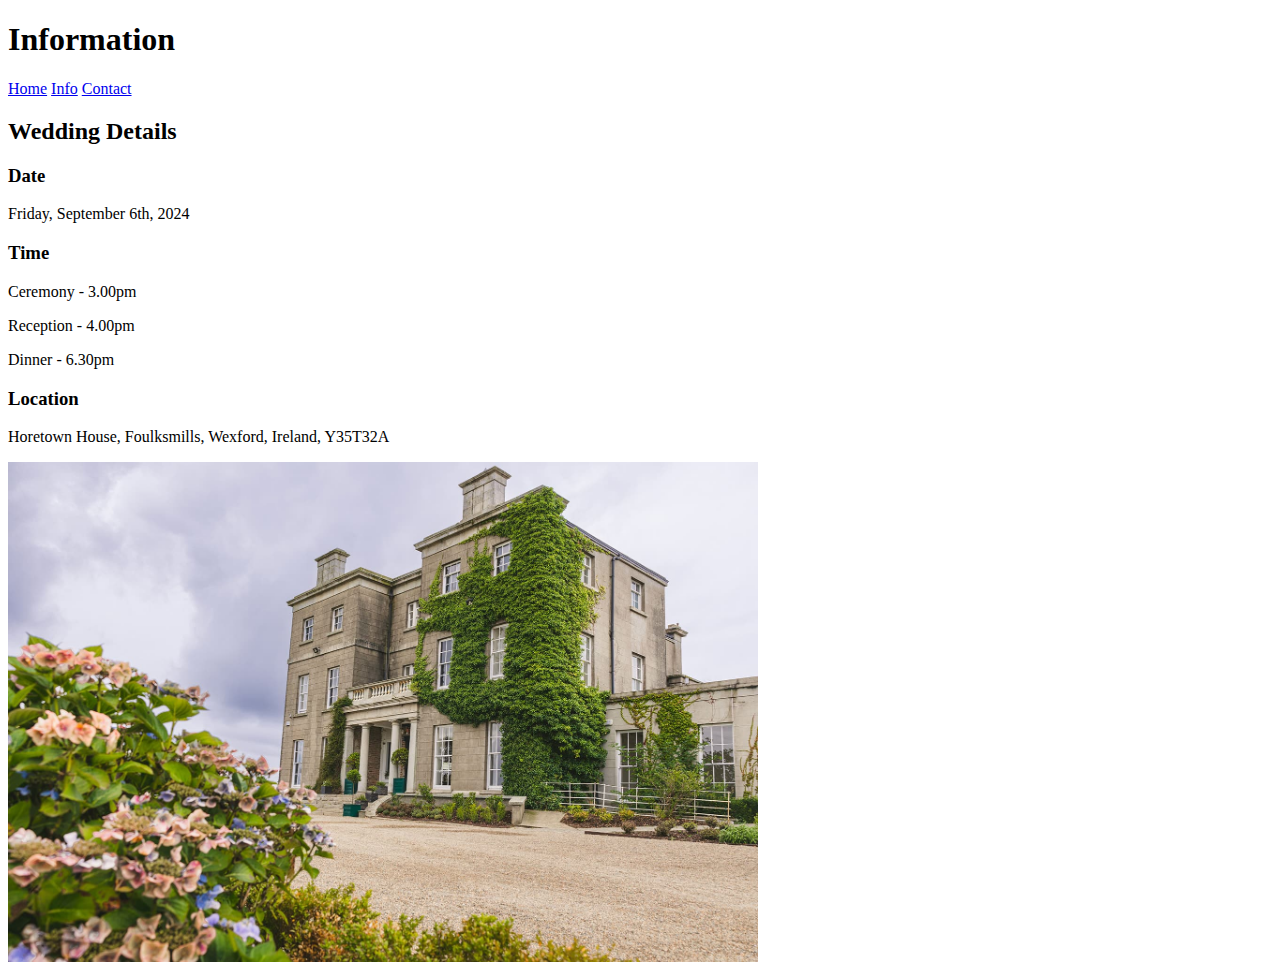
<file: info.html>
<!DOCTYPE html>
<html lang="en">
<head>
    <meta charset="UTF-8">
    <meta name="viewport" content="width=device-width, initial-scale=1.0">
    <title>Document</title>
</head>
<body>
    <div>
        <h1 class="Information Page">Information</h1>
        <a class="Home Page" href="index.html">Home</a>
        <a class="Info Page" href="info.html">Info</a>
        <a class="Contact Page" href="contact.html">Contact</a>
    </div>
    <div>
        <h2 class="Wedding Details">Wedding Details</h2>
        <h3 class="Wedding Date">Date</h3>
        <p>Friday, September 6th, 2024</p>
        <h3 class="Time">Time</h3>
        <p>Ceremony - 3.00pm</p>
        <p>Reception - 4.00pm</p>
        <p>Dinner - 6.30pm</p>
        <h3 class="Location">Location</h3>
        <p>Horetown House, Foulksmills, Wexford, Ireland, Y35T32A</p>
    </div>
    <div>
       <img src="photos\Horetown-House-Wedding-Katie-Kav1.jpg" alt="Horetown House" width="750" height="500"/>
    </div>
</body>
</html>
</file>
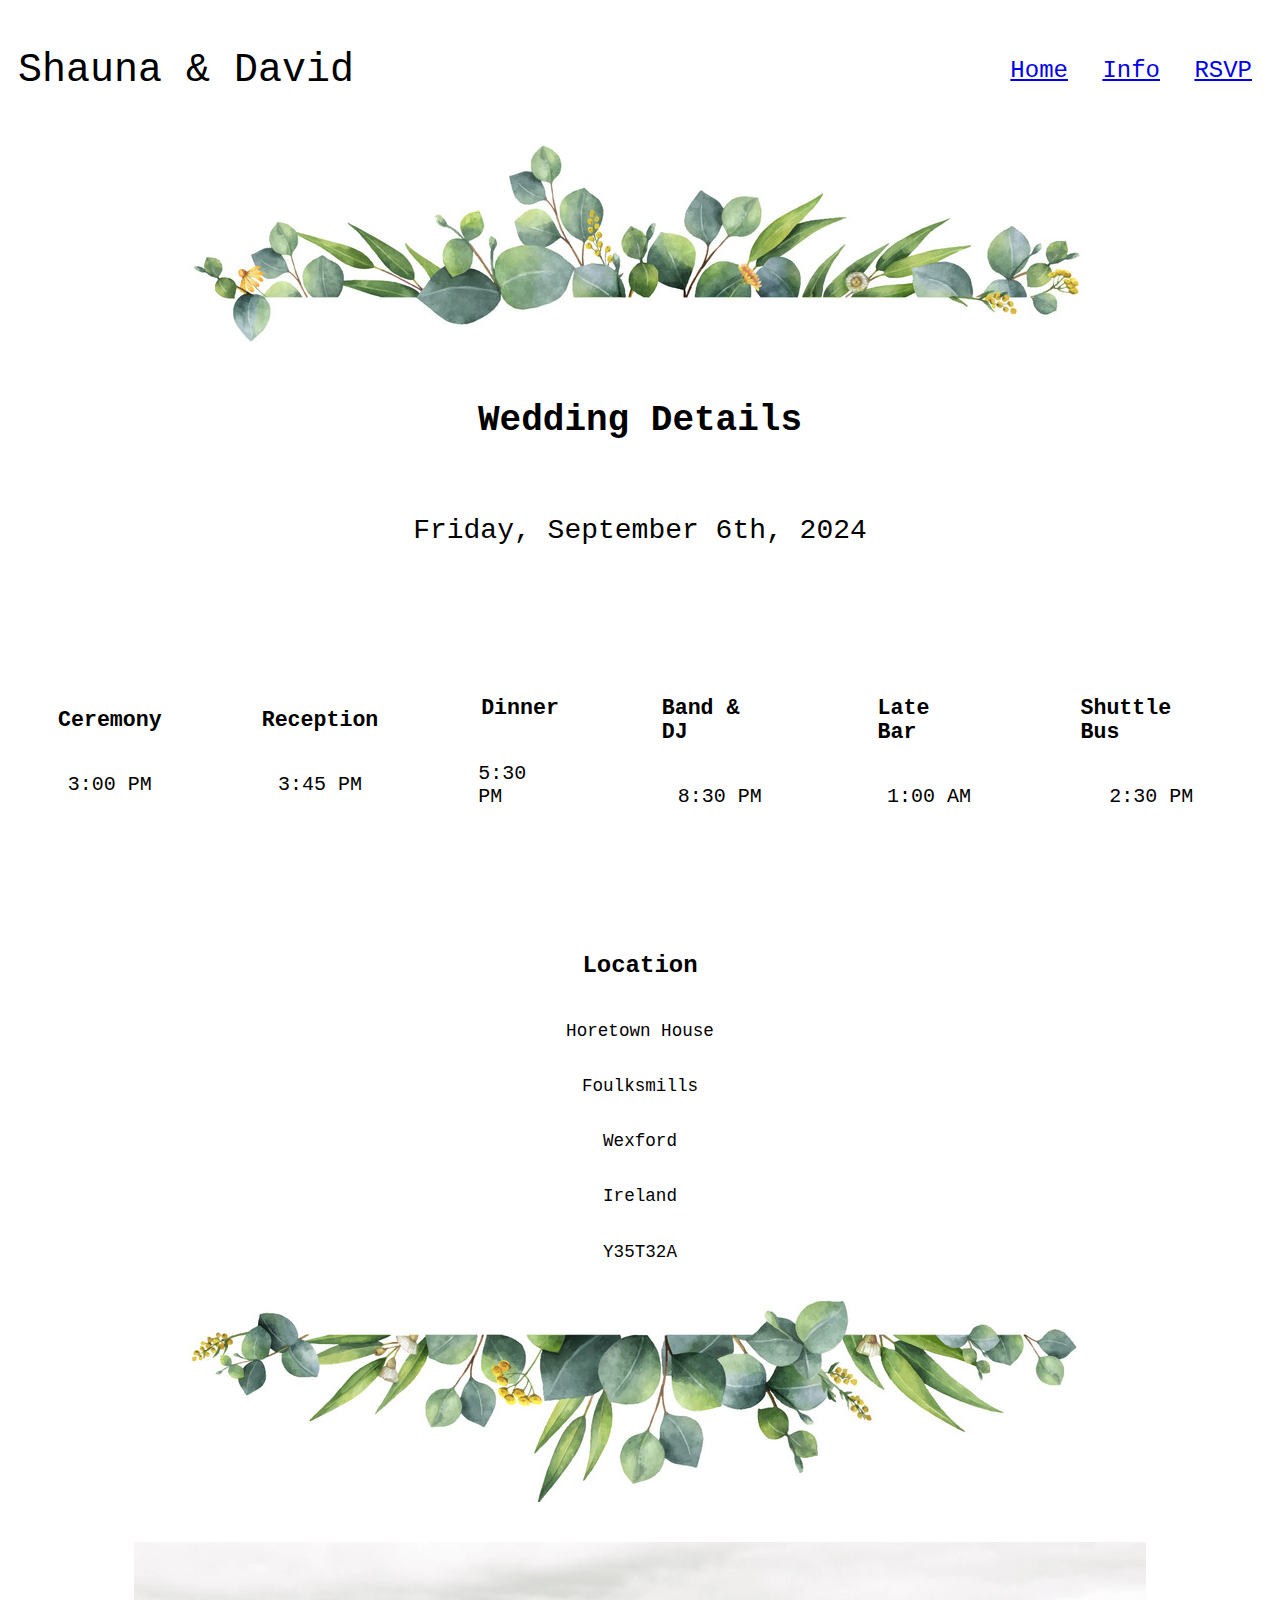
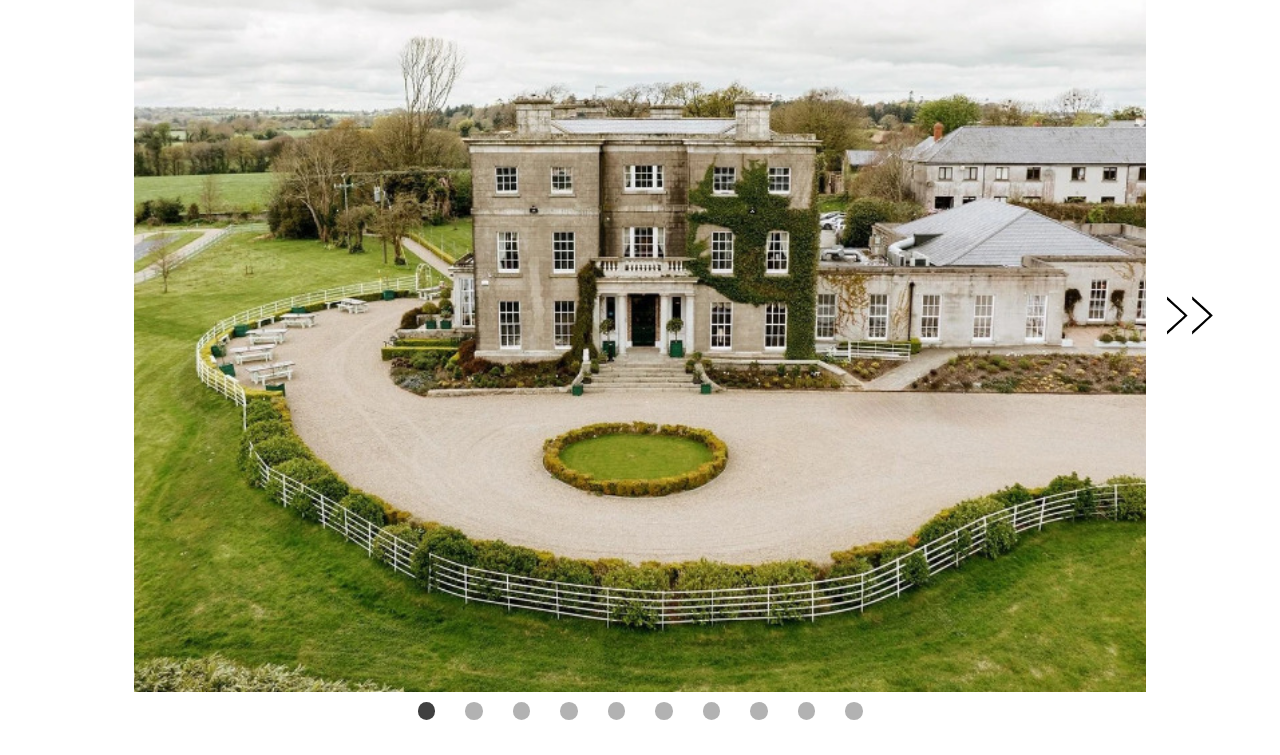
<file: info_copy.html>
<!DOCTYPE html>
<html lang="en">
<head>
    <meta charset="UTF-8">
    <meta name="viewport" content="width=device-width, initial-scale=1.0">
    <link rel="stylesheet" href="style.css">
    <title>Wedding Website</title>
</head>
<body id="info">
    <header class="header-info">
        <p class="header-title">Shauna & David</p>
        <nav class="main-nav">
            <a class="home" href="index_copy.html">Home</a>
            <a class="info" href="info_copy.html">Info</a>
            <a class="rsvp" href="rsvp.html">RSVP</a>
        </nav>
    </header>

    <div class="floral-upper-info">
        <img src="photos\flowers_upper.png"
        alt="floral design" >
    </div>

    <section class="details-info">
        <p class="wedding-details">Wedding Details</p>
        <p class="wedding-date">Friday, September 6th, 2024</p>
    </section>

    <secion class="timeline-info">
        <div class="event">
            <p class="event-type">Ceremony</p>
            <p class="event-time">3:00 PM</p>
        </div>
        <div class="event">
            <p class="event-type">Reception</p>
            <p class="event-time">3:45 PM</p>
        </div>
        <div class="event">
            <p class="event-type">Dinner</p>
            <p class="event-time">5:30 PM</p>
        </div>
        <div class="event">
            <p class="event-type">Band & DJ</p>
            <p class="event-time">8:30 PM</p>
        </div>
        <div class="event">
            <p class="event-type">Late Bar</p>
            <p class="event-time">1:00 AM</p>
        </div>
        <div class="event">
            <p class="event-type">Shuttle Bus</p>
            <p class="event-time">2:30 PM</p>
        </div>
    </secion>

    <section class="location-info">
        <div class="location">
            <p>Location</p>
        </div>
        <div class="location-address">
            <p>Horetown House</p>
            <p>Foulksmills</p>
            <p>Wexford</p>
            <p>Ireland</p>
            <p>Y35T32A</p>
        </div>    
    </section>

    <div class="floral-lower-info">
        <img src="photos\flowers_lower.png"
        alt="floral design" >
    </div>


    <div class="carousel">

        <button class="carousel__button carousel__button--left is-hidden">   <!-- double hyphen indicates a modifier of the button, N.B. for CSS  -->
            <img src="photos/button-left.svg" alt="">
        </button>
    
        <div class="carousel__track-container">
            <ul class="carousel__track">
                <li class="carousel__slide current-slide">
                    <img class="carousel__image" src="photos/slide-1.jpg" alt="">
                </li>
                <li class="carousel__slide">
                    <img class="carousel__image" src="photos/slide-2.jpg" alt="">
                </li>
                <li class="carousel__slide">
                    <img class="carousel__image" src="photos/slide-3.jpg" alt="">
                </li>
                <li class="carousel__slide">
                    <img class="carousel__image" src="photos/slide-4.jpg" alt="">
                </li>
                <li class="carousel__slide">
                    <img class="carousel__image" src="photos/slide-5.jpg" alt="">
                </li>
                <li class="carousel__slide">
                    <img class="carousel__image" src="photos/slide-6.jpg" alt="">
                </li>
                <li class="carousel__slide">
                    <img class="carousel__image" src="photos/slide-7.jpg" alt="">
                </li>
                <li class="carousel__slide">
                    <img class="carousel__image" src="photos/slide-8.jpg" alt="">
                </li>
                <li class="carousel__slide">
                    <img class="carousel__image" src="photos/slide-9.jpg" alt="">
                </li>
                <li class="carousel__slide">
                    <img class="carousel__image" src="photos/slide-10.jpg" alt="">
                </li>
            </ul>
        </div>
        
        <button class="carousel__button carousel__button--right">       
            <img src="photos/button-right.svg" alt="">
        </button>

        <div class="carousel__nav">
           <button class="carousel__indicator current-slide"></button>
           <button class="carousel__indicator"></button>
           <button class="carousel__indicator"></button>
           <button class="carousel__indicator"></button>
           <button class="carousel__indicator"></button>
           <button class="carousel__indicator"></button>
           <button class="carousel__indicator"></button>
           <button class="carousel__indicator"></button>
           <button class="carousel__indicator"></button>
           <button class="carousel__indicator"></button>
        </div>
    </div>
    
    <script src="info.js"></script>

</body>
</html>
</file>
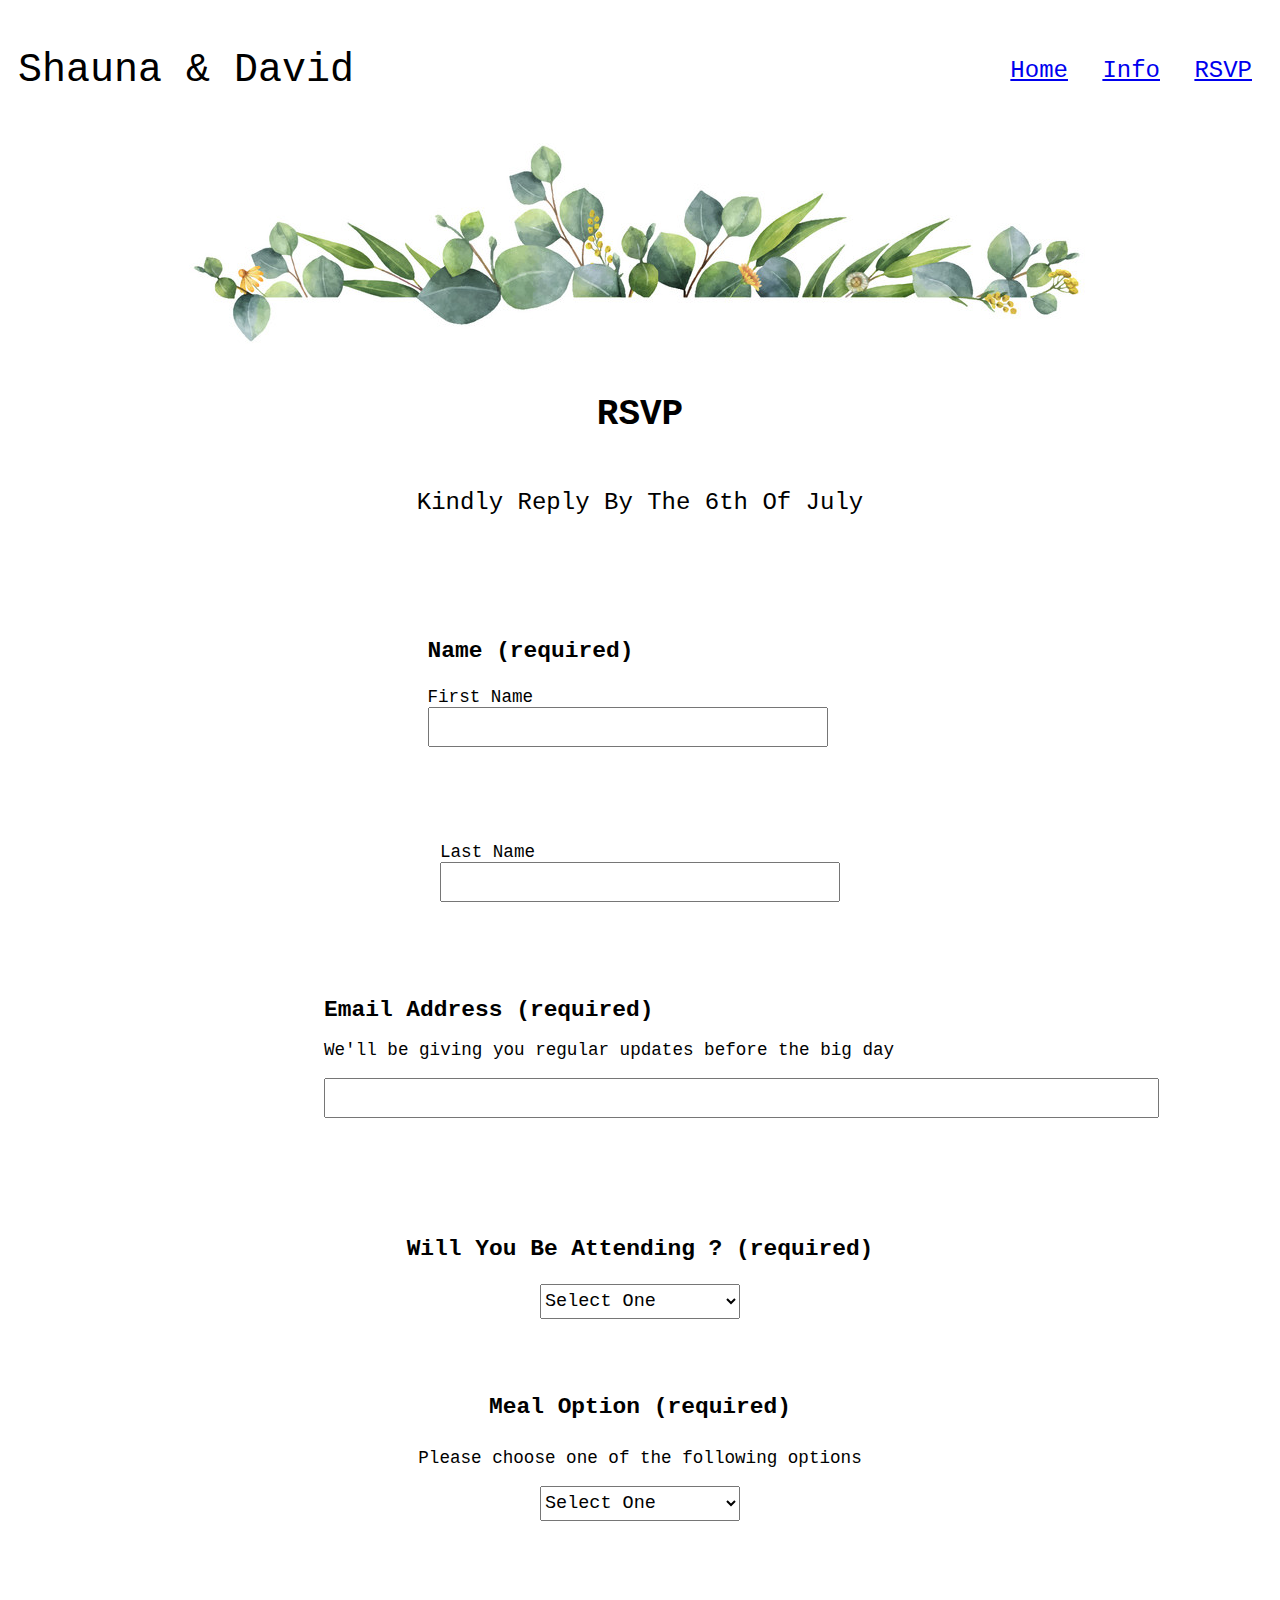
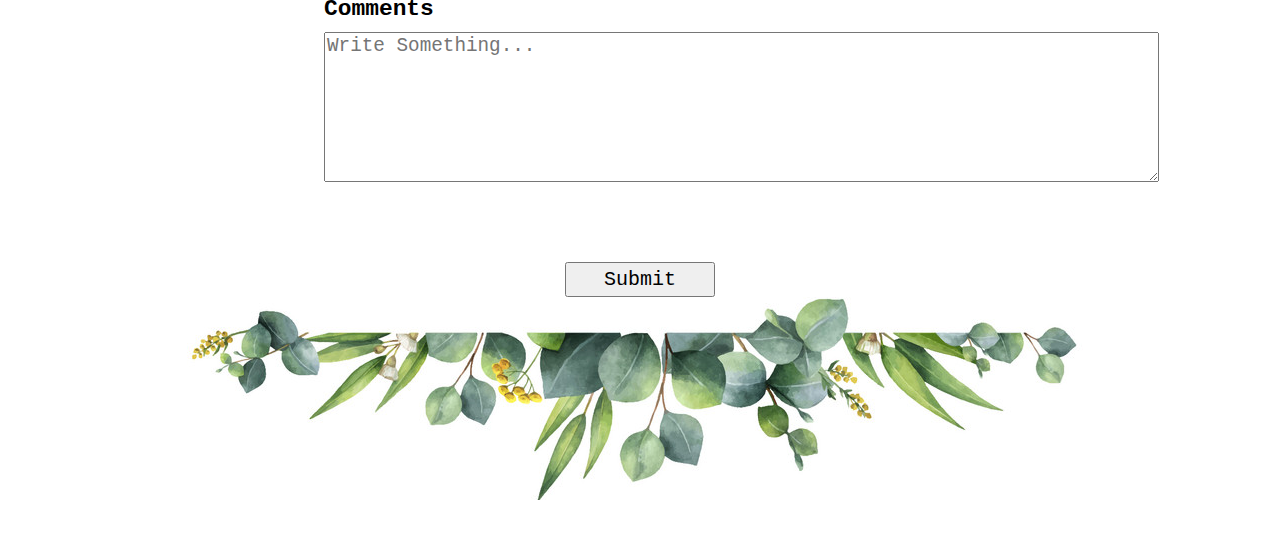
<file: rsvp.html>
<!DOCTYPE html>
<html lang="en">
<head>
    <meta charset="UTF-8">
    <meta name="viewport" content="width=device-width, initial-scale=1.0">
    <link rel="stylesheet" href="style.css">
    <title>Wedding Website</title>
</head>
<body id="rsvp">
    <header class="header-rsvp">
        <p class="header-title">Shauna & David</p>
        <nav class="main-nav">
            <a class="home" href="index_copy.html">Home</a>
            <a class="info" href="info_copy.html">Info</a>
            <a class="rsvp" href="rsvp.html">RSVP</a>
        </nav>
    </header>

    <div class="floral-upper-info">
        <img src="photos\flowers_upper.png"
        alt="floral design" >
    </div>

    <div class="form-header">
        <h2 class="rsvp-header">RSVP</h2>
        <p class="rsvp-deadline">Kindly Reply By The 6th Of July</p>
    </div>

    <form id="form"> <!--RSVP Form-->

    <!--Name of person(s)-->
    <section class="form-name"> 
    <div class="first-name">
        <p class="name-required">Name (required)</p>
        <label for="first-name" id="first-n">First Name</label>
        <input type="text" id="first-name" class="f-name"><br> 
    </div>
    <div class="last-name">
        <label for="last-name" id="last-n">Last Name</label>
        <input type="text" id="last-name" class="l-name"><br>
    </div>
    </section>
    
    <!--Email Address-->
    <section class="form-email"> 
        <label for="email-address" id="email-add">Email Address (required)</label>
        <p class="email-updates">We'll be giving you regular updates before the big day</p>
        <input type="text" id="email-address"><br>
    </section>

    <!--Attending Question-->
    <section class="form-attendance">
        <div class="attending-q">
            <p>Will You Be Attending ? (required)</p>
        </div> 
        <select id="attending">
            <option hidden>Select One</option>
            <option value="Yes">Yes</option>
            <option value="No">No</option>
        </select>
    </section>

    <!--Meal Option-->
    <section class="meal-option">
       <label for="option" id="option-label">Meal Option (required)</label>
       <p class="choose-option">Please choose one of the following options</p>
       <select id="meal-option">
            <option hidden>Select One</option>
            <option value="Chicken">Chicken</option>
            <option value="Beef">Beef</option>
            <option value="Salmon">Salmon</option>
            <option value="None Of The Above">None Of The Above</option>
       </select>
    </section>
    
    <!--Text Area-->
    <section class="comments-section">
        <label for="comments" id="comment-label">Comments</label>
        <textarea id="comments" name="comment" placeholder="Write Something..."></textarea>
    </section>

    </form>
 
    <!--Submit-->
    <button class="open-button" id="submit-button">Submit</button>

    <dialog class="modal" id="modal">

        <div class="floral-upper-info">
            <img src="photos\flowers_upper.png"
            alt="floral design" >
        </div>
        
        <p id="first-name-entered"></p>
        <p id="last-name-entered"></p>
        <p id="email-entered"></p>
        <p id="attending-yes-or-no"></p>
        <p id="meal-option-entered"></p>
        <p id="guest-comments"></p>
        
        <div class="floral-lower-info">
            <img src="photos\flowers_lower.png"
            alt="floral design" >
        </div>
        <button class="close-button">Close</button>
        <!-- <button class="button" type="submit">submit form</button> -->
    </dialog>


    <div class="floral-lower-info">
        <img src="photos\flowers_lower.png"
        alt="floral design" >
    </div>

    <script src="rsvp.js"></script>
</body>
</html>
</file>
<file: style.css>
* {
  box-sizing: border-box;
}

/* INDEX PAGE STYLING - STARTS HERE */


#index {
  background-color:rgba(241, 164, 135, 0.836) ;
}


/* Index - Main header styling */

.header-index {
  background-color: none;
  color:white ;
  margin-bottom: 5px;
  font-family: 'Courier New', Courier, monospace;
  display: flex;
  flex-direction: row;
  justify-content: space-between;
  align-items: center;
}

.header-title {
  font-size:2.5em;
  padding-left: 10px;
}

.main-nav {
  font-size: 1.5em;
}

.home {
  padding-right: 20px;
}

.info {
  padding-right: 20px;
}

.rsvp {
  padding-right: 20px;
}


/* Index - Main banner styling */

.banner-index {
  font-family: 'Courier New', Courier, monospace;
  text-align: center;
  padding-top: 50px;
  padding-bottom: 100px;
}

.banner-index span {
  display: block;
}

.span-1 {
  font-size: 1.75em;
}

.span-2{
  font-size: 4.5em; 
  padding-top: 50px;
}

.span-3 {
  font-size: 2em;
}

.span-4 {
  font-size: 4.5em; 
  padding-bottom: 50px;
}

.span-5 {
  font-size: 1.75em;
}


/* Index - Main image styling */

.main-image {
  display: flex;
  padding-bottom: 50px;
}

.image-main {
  flex: 50%;
  padding: 10px;
}


/* Index - Our Story styling - Image & Text */

.content-story {
  display: flex;
  align-items: center;
  padding-bottom: 50px;
  
}

.image-story {
  width: 35%;
  padding-left: 10px;
  padding-right: 50px;
}

.story {
  font-family: 'Courier New', Courier, monospace;
  color: white;
  text-align: justify;
  text-justify: inter-character;
  width: 65%;
  padding-right: 50px;
}

.story span {
  color: black;
  font-size: 3.5em;
}

.story p {
  font-size: 1.35em;
}


/* Index - Our Note styling - Text & Image */

.content-note {
  display: flex;
  align-items: center;
  padding-left: 10px;
  padding-right: 10px;
}

.image-note {
  width: 35%;
}

.note {
  font-family: 'Courier New', Courier, monospace;
  color: white;
  text-align: justify;
  text-justify: inter-character;
  width: 65%;
  padding-left: 20px;
  padding-right: 50px;
}

.note span {
  color: black;
  font-size: 2em;
}

.note p {
  font-size: 1.25em;
}

.note .sign-off {
  padding-top: 30px;
}


/* INFO PAGE STYLING - STARTS HERE */


#info {
  background-color: white;
}


/* INFO - Main header styling */


.header-info {
  font-family: 'Courier New', Courier, monospace;
  display: flex;
  flex-direction: row;
  justify-content: space-between;
  align-items: center;
  padding-bottom: 5px;
}

/* Info - Upper floral design styling */

.floral-upper-info {
  display: flex;
  justify-content: center;
  padding-bottom: 20px;
}

/* Info - Wedding details styling */

.details-info {
  font-family: 'Courier New', Courier, monospace;
  display: flex;
  flex-direction: column;
  align-items: center;
  row-gap: 10px;
  padding-bottom: 50px;
}

.wedding-details {
  font-size: 2.25em;
  font-weight: bold;
}

.wedding-date {
  font-size: 1.75em;
}

/* Info - Timeline info styling */

.timeline-info {
  font-family: 'Courier New', Courier, monospace;
  display: flex;
  justify-content: center;
  align-items: center;
  padding-bottom: 50px;
 
}

.timeline-info > div {
  margin: 50px;
}

.event-type {
  font-weight: bold;
  font-size: 1.35em;
}

.event-time {
  font-size: 1.25em;
}

.event {
  display: flex;
  flex-direction: column;
  align-items: center;
}


/* Info - Location info styling */

.location-info {
  font-family: 'Courier New', Courier, monospace;
  display: flex;
  flex-direction: column;
  align-items: center;
  padding-bottom: 20px;
}

.location-address {
  display: flex;
  flex-direction: column;
  align-items: center;
  font-size: 1.1em;
}

.location {
  font-weight: bold;
  font-size: 1.5em;
}



/* Info - Lower floral design styling */

.floral-lower-info {
  display: flex;
  justify-content: center;
  padding-bottom: 40px;
}


/* Info - Image carousel styling */

.carousel {
  position: relative;
  height: 750px;
  width: 80%;
  margin: 0 auto;
}

.carousel__image {
  width: 100%;
  height: 100%;
  object-fit: cover;
}

.carousel__track-container {
  background: lightgreen;
  height: 100%;
  position: relative;
  overflow: hidden;     /* puts the images on top of each other in the carousel */
}

.carousel__track {
  padding: 0;
  margin: 0;
  list-style: none;
  position: relative;
  height: 100%;
  transition: transform 350ms ease-in;
}

.carousel__slide {
  position: absolute;
  top: 0;
  bottom: 0;
  width: 100%;
}

.carousel__button {
  position: absolute;
  top: 50%;
  transform: translateY(-50%);
  background: transparent;
  border: 0;
  cursor: pointer;
}

.carousel__button--left {     /* --left is the button modifier */
  left: -75px;
}

.carousel__button--right {    /* --right is the button modifier */
  right: -75px;
}

.carousel__button img {
  width: 50px;
}

.carousel__nav {
  /* background: pink; */
  display: flex;
  justify-content: center;
  padding: 10px 0;
  padding-bottom: 35px;
}

.carousel__indicator {
  border: 0;
  border-radius: 50%;
  width: 17.5px;
  height: 17.5px;
  background: rgba(0, 0, 0, .3);
  margin: 0 15px;
  cursor: pointer;
}

.carousel__indicator.current-slide {
  background: rgba(0, 0, 0, .75);
}

.is-hidden { display: none; }


/* RSVP PAGE STYLING - STARTS HERE */


#rsvp {
  background-color: white;
}

/* rsvp - Main header styling */


.header-rsvp {
  font-family: 'Courier New', Courier, monospace;
  display: flex;
  flex-direction: row;
  justify-content: space-between;
  align-items: center;
  padding-bottom: 5px;
}

.form-header {
  font-family: 'Courier New', Courier, monospace;
  font-size: 1.5em;
  display: flex;
  flex-direction: column;
  align-items: center;
  padding-bottom: 75px;
}

/* rsvp - Setting the font of the entire form */

form {
  font-family: 'Courier New', Courier, monospace;
  font-size: 1.1em;
  display: block;
  text-align:center;
  margin-left: 25%;
  margin-right: 25%;
  width: 50%;
}

.name-required, #email-add, .attending-q, #option-label, #comment-label {
  font-size: 1.3em;
  font-weight: bold;
}

/* rsvp - styling the labels to sit on top of the inputs */

input, label {
  display: block;
}

/* rsvp - Name of persons(s) */

.name-required {
  text-align: left;
}

.first-name, .last-name {
  display: inline-block;
  padding-bottom: 75px;
}

#first-n{
  text-align: left;
}

#first-name {
  width: 400px;
  height: 40px;
  font-family: 'Courier New', Courier, monospace;
  font-size: 1.1em;
  
}

#last-n {
  text-align: left;
}

.first-name {
  padding-right: 25px;
}

#last-name {
  width: 400px;
  height: 40px;
  font-family: 'Courier New', Courier, monospace;
  font-size: 1.1em;
}


/* rsvp - Email Address */

.form-email {
  display: inline-block;
  padding-bottom: 75px;
}

#email-add {
  text-align: left;
}

#email-address {
  width: 835px;
  height: 40px;
  font-family: 'Courier New', Courier, monospace;
  font-size: 1.1em;
}

.email-updates {
  text-align: left;
}

/* rsvp - Attending Question */


.form-attendance {
  padding-bottom: 75px;
}

#attending {
  font-family: 'Courier New', Courier, monospace;
  font-size: 1.05em;
  width: 200px;
  height: 35px;
}

/*
.yes-checkbox, .no-checkbox {
  display: inline-block;
}

.yes-checkbox {
  padding-right: 30px;
}

#check-yes  {
  transform: scale(1.75);
}

#check-no  {
  transform: scale(1.75);
}
*/



/* rsvp - Meal Option */

.meal-option {
  display: inline-block;
  padding-bottom: 75px;
}

#option-label {
  padding-bottom: 10px;
}

#option-choice {
  width: 200px;
  height: 35px;
  font-family: 'Courier New', Courier, monospace;
  font-size: medium;
}

#meal-option {
  font-family: 'Courier New', Courier, monospace;
  font-size: 1.05em;
  width: 200px;
  height: 35px;
}

/* rsvp - Comments */

.comments-section {
  padding-bottom: 75px;
}

#comment-label {
  padding-bottom: 10px;
}

#comments {
  width: 835px;
  height: 150px;
  font-size: 1.35em;
}

#comment-label {
  text-align: left;
}



/* rsvp - Submit Button */

.open-button {
  font-family: 'Courier New', Courier, monospace;
  font-size: 1.25em;
  width: 150px;
  height: 35px;
  display: block;
  margin: 0 auto;
}




/* rsvp - Modal Styling */

.modal {
  font-family: 'Courier New', Courier, monospace;
  font-size: 1.5em;
  text-align: center;
}

.input-field {
  font-weight: bold
}


/* rsvp - Close Modal */

.close-button {
  font-family: 'Courier New', Courier, monospace;
  font-size: 80%;
  width: 150px;
  height: 35px;
}
</file>
